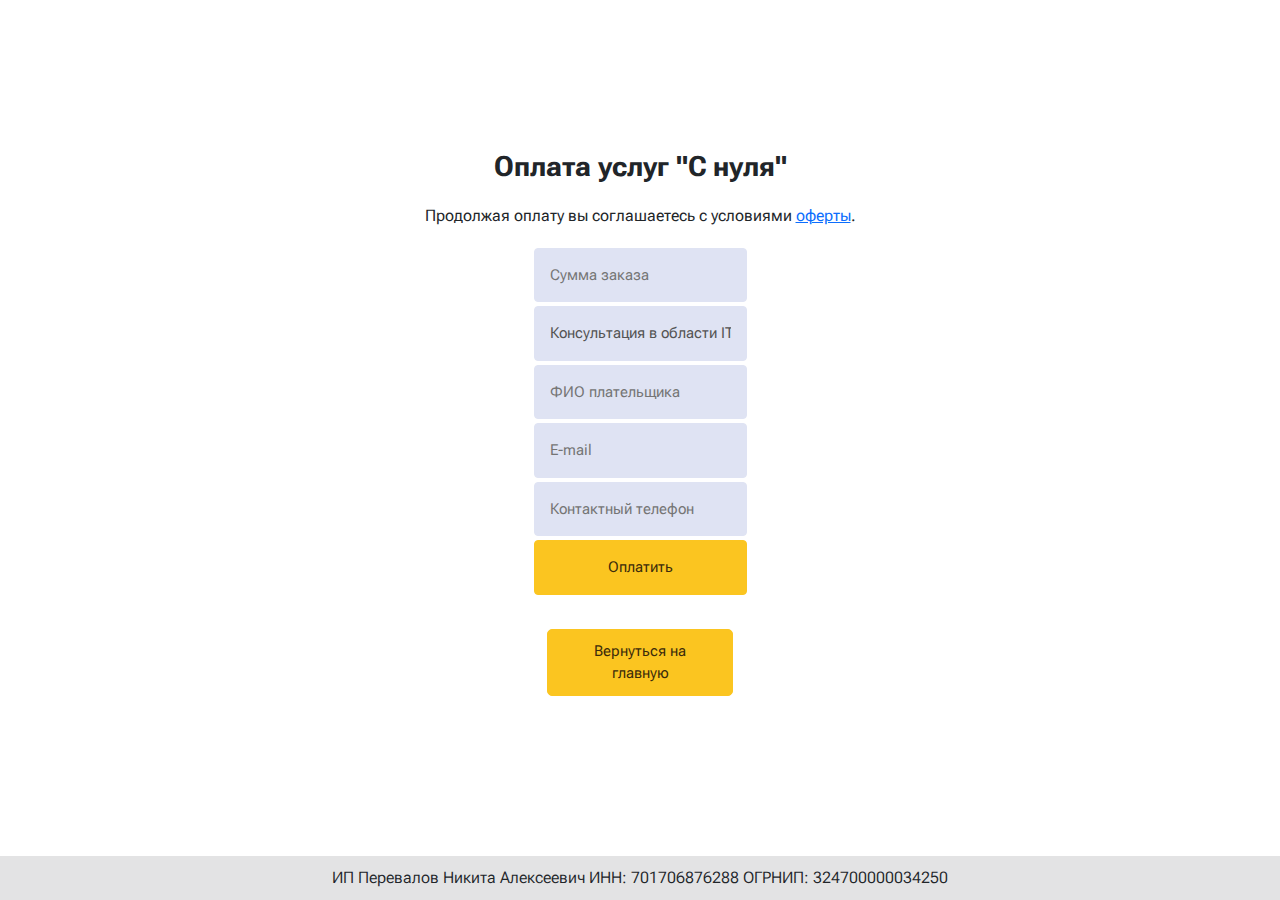
<file: contract-from-zero/payment/index.html>
<!DOCTYPE html>
<html lang="ru">

<head>
    <meta charset="UTF-8">
    <meta name="viewport" content="width=device-width, initial-scale=1.0">
    <link rel="stylesheet" href="../../main.css">
    <link rel="icon" type="image/png" href="../../img/icon.png">
    <link rel="shortcut icon" href="../../img/icon.png">
    <link rel="apple-touch-icon" href="../../img/icon.png">
    <title>Оплата "С нуля" | Perevalov Java Mentor</title>
</head>

<body>
    <main class="payment-main">
        <div class="payment-container">
            <h1 class="payment__title">Оплата услуг "С нуля"</h1>
            <p class="payment__agreement">
                Продолжая оплату вы соглашаетесь с условиями 
                <a href="/contract-from-zero" class="payment__link">оферты</a>.
            </p>
            <script src="https://securepay.tinkoff.ru/html/payForm/js/tinkoff_v2.js"></script>
            <form class="payform-tbank" name="payform-tbank" id="payform-tbank">
                <input class="payform-tbank-row" type="hidden" name="terminalkey" value="1725879320086">
                <input class="payform-tbank-row" type="hidden" name="frame" value="true">
                <input class="payform-tbank-row" type="hidden" name="language" value="ru">
                <input class="payform-tbank-row" type="hidden" name="receipt" value="">
                <input class="payform-tbank-row" type="text" placeholder="Сумма заказа" name="amount" required>
                <input class="payform-tbank-row" type="hidden" placeholder="Номер заказа" name="order">
                <input class="payform-tbank-row" type="text" placeholder="Описание заказа" name="description" value="Консультация в области IT" disabled>
                <input class="payform-tbank-row" type="text" placeholder="ФИО плательщика" name="name">
                <input class="payform-tbank-row" type="email" placeholder="E-mail" name="email">
                <input class="payform-tbank-row" type="tel" placeholder="Контактный телефон" name="phone">
                <input class="payform-tbank-row payform-tbank-btn" type="submit" value="Оплатить">
            </form>
            <script type="text/javascript">
                const TPF = document.getElementById("payform-tbank");

                TPF.addEventListener("submit", function (e) {
                    e.preventDefault();
                    const { description, amount, email, phone, receipt } = TPF;

                    if (receipt) {
                        if (!email.value && !phone.value)
                            return alert("Поле E-mail или Phone не должно быть пустым");

                        TPF.receipt.value = JSON.stringify({
                            "EmailCompany": "perevalov.na@mail.ru",
                            "Taxation": "usn_income",
                            "Items": [
                                {
                                    "Name": "Консультация в области IT",
                                    "Price": amount.value + '00',
                                    "Quantity": 1.00,
                                    "Amount": amount.value + '00',
                                    "PaymentMethod": "full_payment",
                                    "PaymentObject": "service",
                                    "Tax": "none"
                                }
                            ]
                        });
                    }
                    pay(TPF);
                })
            </script>
            <div class="button-container">
                <a href="/" class="comeback-button" rel="noopener noreferrer">
                    Вернуться на главную
                </a>
            </div>
        </div>
        <footer>
            <div class="footer__description">
                ИП Перевалов Никита Алексеевич
                ИНН:&nbsp;701706876288
                ОГРНИП:&nbsp;324700000034250
            </div>
        </footer>
    </main>
</body>

</html>
</file>
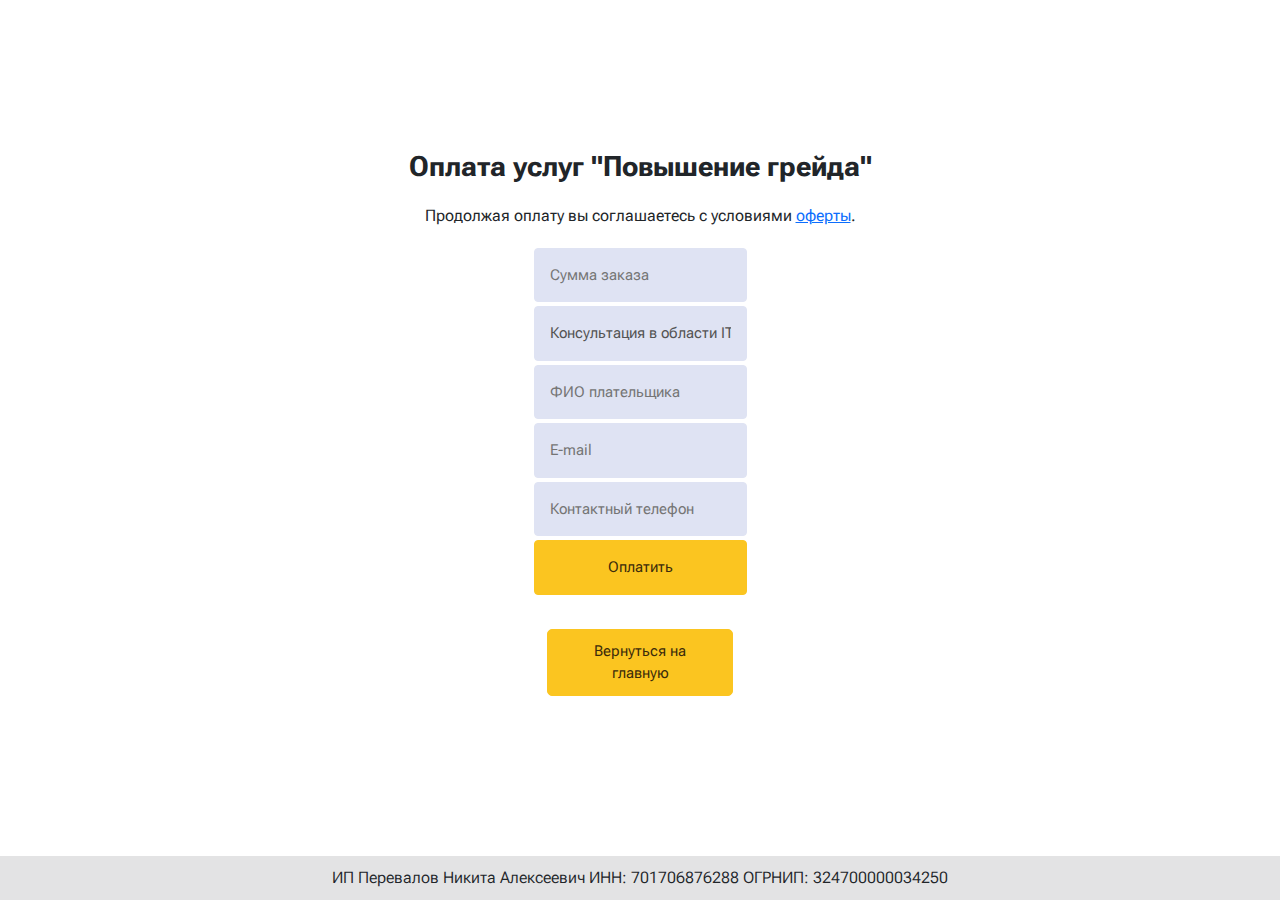
<file: contract-gradeup/payment/index.html>
<!DOCTYPE html>
<html lang="ru">

<head>
    <meta charset="UTF-8">
    <meta name="viewport" content="width=device-width, initial-scale=1.0">
    <link rel="stylesheet" href="../../main.css">
    <link rel="icon" type="image/png" href="../../img/icon.png">
    <link rel="shortcut icon" href="../../img/icon.png">
    <link rel="apple-touch-icon" href="../../img/icon.png">
    <title>Оплата "Повышение грейда" | Perevalov Java Mentor</title>
</head>

<body>
    <main class="payment-main">
        <div class="payment-container">
            <h1 class="payment__title">Оплата услуг "Повышение грейда"</h1>
            <p class="payment__agreement">
                Продолжая оплату вы соглашаетесь с условиями 
                <a href="/contract-gradeup" class="payment__link">оферты</a>.
            </p>
            <script src="https://securepay.tinkoff.ru/html/payForm/js/tinkoff_v2.js"></script>
            <form class="payform-tbank" name="payform-tbank" id="payform-tbank">
                <input class="payform-tbank-row" type="hidden" name="terminalkey" value="1725879320086">
                <input class="payform-tbank-row" type="hidden" name="frame" value="true">
                <input class="payform-tbank-row" type="hidden" name="language" value="ru">
                <input class="payform-tbank-row" type="hidden" name="receipt" value="">
                <input class="payform-tbank-row" type="text" placeholder="Сумма заказа" name="amount" required>
                <input class="payform-tbank-row" type="hidden" placeholder="Номер заказа" name="order">
                <input class="payform-tbank-row" type="text" placeholder="Описание заказа" name="description" value="Консультация в области IT" disabled>
                <input class="payform-tbank-row" type="text" placeholder="ФИО плательщика" name="name">
                <input class="payform-tbank-row" type="email" placeholder="E-mail" name="email">
                <input class="payform-tbank-row" type="tel" placeholder="Контактный телефон" name="phone">
                <input class="payform-tbank-row payform-tbank-btn" type="submit" value="Оплатить">
            </form>
            <script type="text/javascript">
                const TPF = document.getElementById("payform-tbank");

                TPF.addEventListener("submit", function (e) {
                    e.preventDefault();
                    const { description, amount, email, phone, receipt } = TPF;

                    if (receipt) {
                        if (!email.value && !phone.value)
                            return alert("Поле E-mail или Phone не должно быть пустым");

                        TPF.receipt.value = JSON.stringify({
                            "EmailCompany": "perevalov.na@mail.ru",
                            "Taxation": "usn_income",
                            "Items": [
                                {
                                    "Name": "Консультация в области IT",
                                    "Price": amount.value + '00',
                                    "Quantity": 1.00,
                                    "Amount": amount.value + '00',
                                    "PaymentMethod": "full_payment",
                                    "PaymentObject": "service",
                                    "Tax": "none"
                                }
                            ]
                        });
                    }
                    pay(TPF);
                })
            </script>
            <div class="button-container">
                <a href="/" class="comeback-button" rel="noopener noreferrer">
                    Вернуться на главную
                </a>
            </div>
        </div>
        <footer>
            <div class="footer__description">
                ИП Перевалов Никита Алексеевич
                ИНН:&nbsp;701706876288
                ОГРНИП:&nbsp;324700000034250
            </div>
        </footer>
    </main>
</body>

</html>
</file>
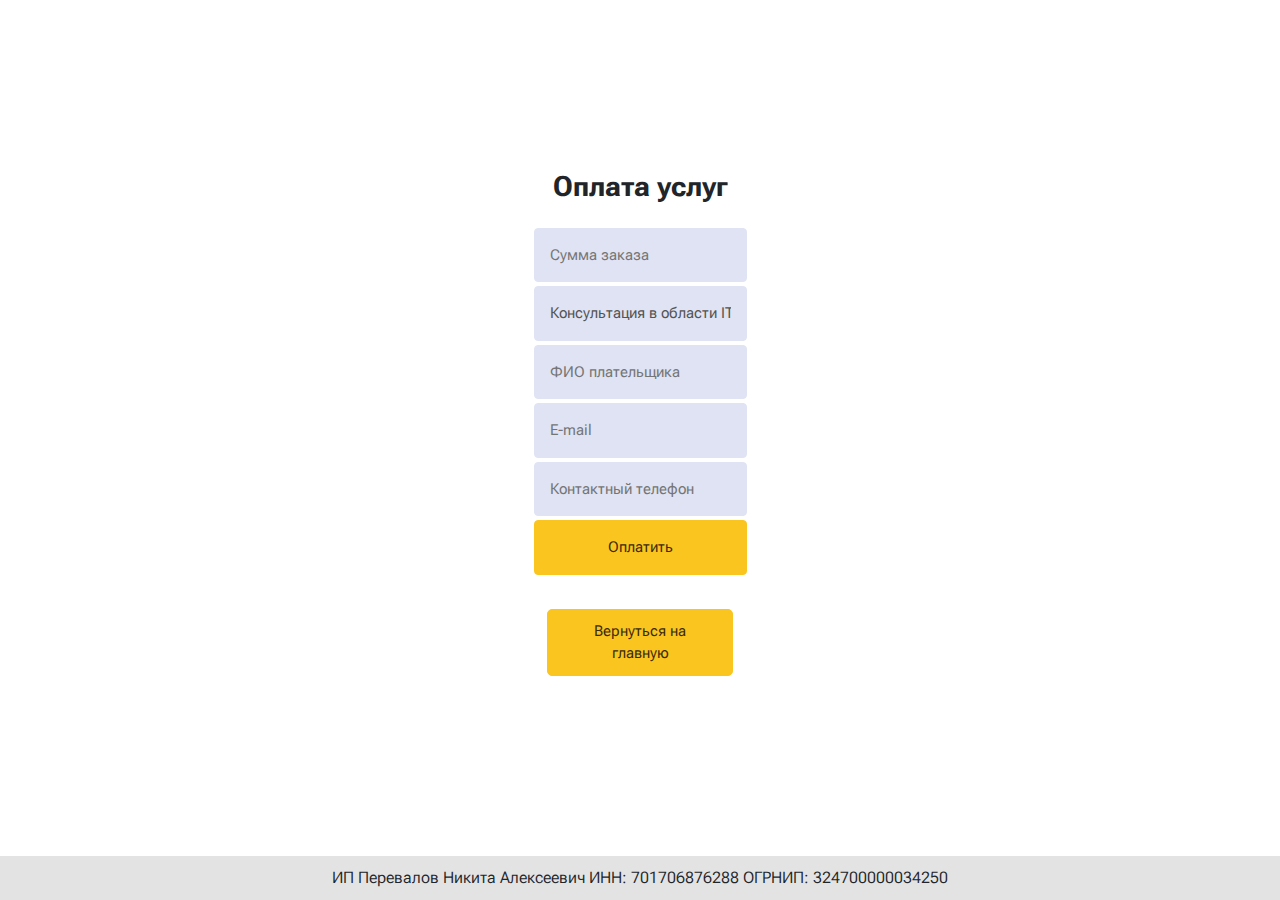
<file: payment.html>
<!DOCTYPE html>
<html lang="ru">

<head>
    <meta charset="UTF-8">
    <meta name="viewport" content="width=device-width, initial-scale=1.0">
    <link rel="stylesheet" href="main.css">
    <link rel="icon" type="image/png" href="img/icon.png">
    <title>Оплата | Perevalov Java Mentor</title>
</head>

<body>
    <main class="payment-main">
        <div class="payment-container">
            <h1 class="payment__title">Оплата услуг</h1>
            <script src="https://securepay.tinkoff.ru/html/payForm/js/tinkoff_v2.js"></script>
            <form class="payform-tbank" name="payform-tbank" id="payform-tbank">
                <input class="payform-tbank-row" type="hidden" name="terminalkey" value="1725879320086">
                <input class="payform-tbank-row" type="hidden" name="frame" value="true">
                <input class="payform-tbank-row" type="hidden" name="language" value="ru">
                <input class="payform-tbank-row" type="hidden" name="receipt" value="">
                <input class="payform-tbank-row" type="text" placeholder="Сумма заказа" name="amount" required>
                <input class="payform-tbank-row" type="hidden" placeholder="Номер заказа" name="order">
                <input class="payform-tbank-row" type="text" placeholder="Описание заказа" name="description" value="Консультация в области IT" disabled>
                <input class="payform-tbank-row" type="text" placeholder="ФИО плательщика" name="name">
                <input class="payform-tbank-row" type="email" placeholder="E-mail" name="email">
                <input class="payform-tbank-row" type="tel" placeholder="Контактный телефон" name="phone">
                <input class="payform-tbank-row payform-tbank-btn" type="submit" value="Оплатить">
            </form>
            <script type="text/javascript">
                const TPF = document.getElementById("payform-tbank");

                TPF.addEventListener("submit", function (e) {
                    e.preventDefault();
                    const { description, amount, email, phone, receipt } = TPF;

                    if (receipt) {
                        if (!email.value && !phone.value)
                            return alert("Поле E-mail или Phone не должно быть пустым");

                        TPF.receipt.value = JSON.stringify({
                            "EmailCompany": "perevalov.na@mail.ru",
                            "Taxation": "usn_income",
                            // "FfdVersion": "1.2",
                            "Items": [
                                {
                                    // "Name": description.value || "Оплата",
                                    "Name": "Консультация в области IT",
                                    "Price": amount.value + '00',
                                    "Quantity": 1.00,
                                    "Amount": amount.value + '00',
                                    "PaymentMethod": "full_payment",
                                    "PaymentObject": "service",
                                    "Tax": "none"
                                }
                            ]
                        });
                    }
                    pay(TPF);
                })
            </script>
            <div class="button-container">
                <a href="/" class="comeback-button" rel="noopener noreferrer">
                    Вернуться на главную
                </a>
            </div>
        </div>
        <footer>
            <div class="footer__description">
                ИП Перевалов Никита Алексеевич
                ИНН:&nbsp;701706876288
                ОГРНИП:&nbsp;324700000034250
            </div>
        </footer>
    </main>
</body>

</html>
</file>
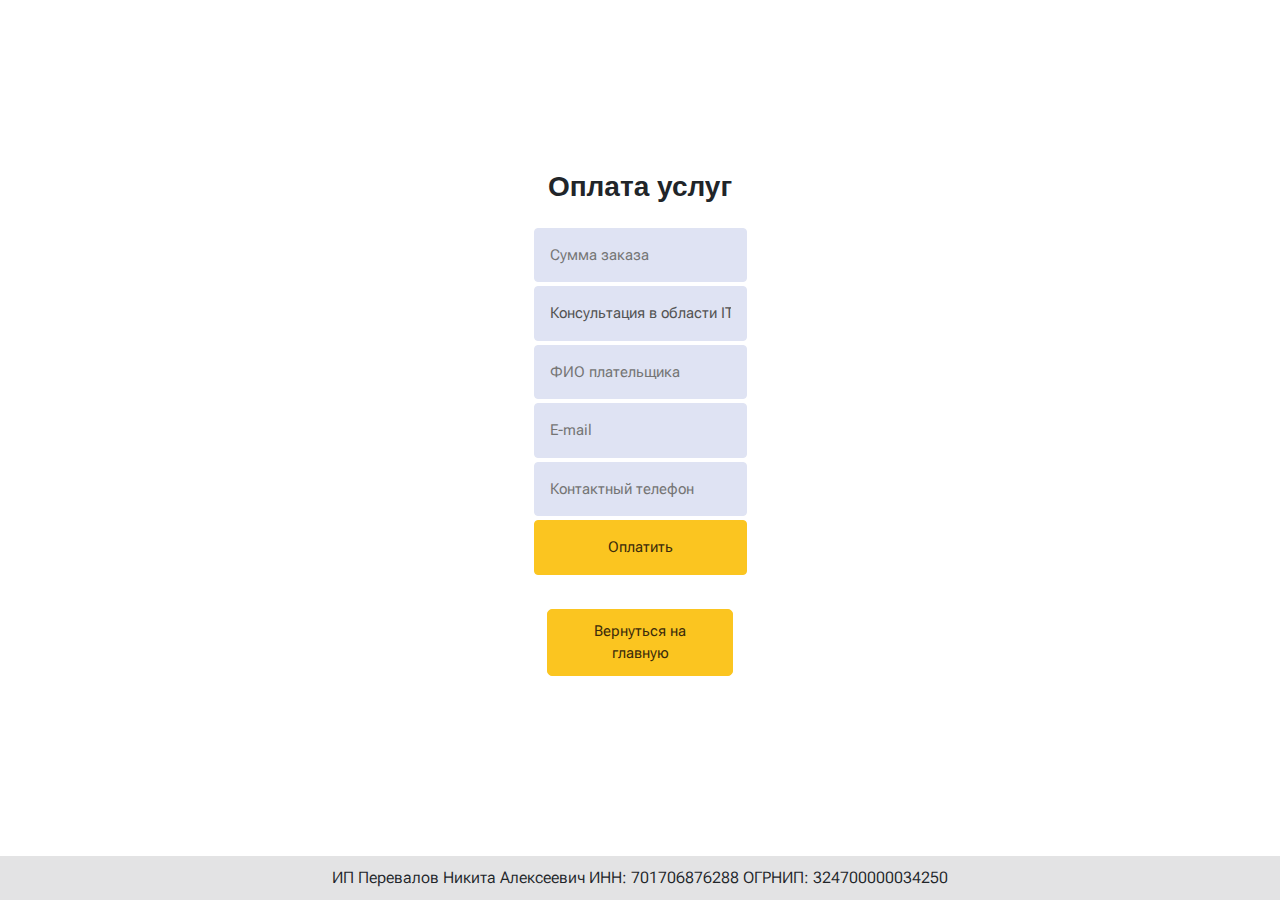
<file: tbank-payment.html>
<!DOCTYPE html>
<html lang="ru">

<head>
    <meta charset="UTF-8">
    <meta name="viewport" content="width=device-width, initial-scale=1.0">
    <link rel="stylesheet" href="tbank-style.css">
    <link rel="icon" type="image/png" href="img/icon.png">
    <title>Оплата | Perevalov Java Mentor</title>
</head>

<body>
    <main class="payment-main">
        <div class="payment-container">
            <h1 class="payment__title">Оплата услуг</h1>
            <script src="https://securepay.tinkoff.ru/html/payForm/js/tinkoff_v2.js"></script>
            <form class="payform-tbank" name="payform-tbank" id="payform-tbank">
                <input class="payform-tbank-row" type="hidden" name="terminalkey" value="1725879320086">
                <input class="payform-tbank-row" type="hidden" name="frame" value="true">
                <input class="payform-tbank-row" type="hidden" name="language" value="ru">
                <input class="payform-tbank-row" type="hidden" name="receipt" value="">
                <input class="payform-tbank-row" type="text" placeholder="Сумма заказа" name="amount" required>
                <input class="payform-tbank-row" type="hidden" placeholder="Номер заказа" name="order">
                <input class="payform-tbank-row" type="text" placeholder="Описание заказа" name="description" value="Консультация в области IT" disabled>
                <input class="payform-tbank-row" type="text" placeholder="ФИО плательщика" name="name">
                <input class="payform-tbank-row" type="email" placeholder="E-mail" name="email">
                <input class="payform-tbank-row" type="tel" placeholder="Контактный телефон" name="phone">
                <input class="payform-tbank-row payform-tbank-btn" type="submit" value="Оплатить">
            </form>
            <script type="text/javascript">
                const TPF = document.getElementById("payform-tbank");

                TPF.addEventListener("submit", function (e) {
                    e.preventDefault();
                    const { description, amount, email, phone, receipt } = TPF;

                    if (receipt) {
                        if (!email.value && !phone.value)
                            return alert("Поле E-mail или Phone не должно быть пустым");

                        TPF.receipt.value = JSON.stringify({
                            "EmailCompany": "perevalov.na@mail.ru",
                            "Taxation": "usn_income",
                            // "FfdVersion": "1.2",
                            "Items": [
                                {
                                    // "Name": description.value || "Оплата",
                                    "Name": "Консультация в области IT",
                                    "Price": amount.value + '00',
                                    "Quantity": 1.00,
                                    "Amount": amount.value + '00',
                                    "PaymentMethod": "full_payment",
                                    "PaymentObject": "service",
                                    "Tax": "none"
                                }
                            ]
                        });
                    }
                    pay(TPF);
                })
            </script>
            <div class="button-container">
                <a href="/" class="comeback-button" rel="noopener noreferrer">
                    Вернуться на главную
                </a>
            </div>
        </div>
        <footer>
            <div class="footer__description">
                ИП Перевалов Никита Алексеевич
                ИНН:&nbsp;701706876288
                ОГРНИП:&nbsp;324700000034250
            </div>
        </footer>
    </main>
</body>

</html>
</file>
<file: main.css>
@import url('https://cdnjs.cloudflare.com/ajax/libs/font-awesome/6.2.0/css/all.min.css');
@import url('https://fonts.googleapis.com/css2?family=Roboto+Flex:opsz,wght@8..144,100..1000&display=swap');
@import url('https://cdn.jsdelivr.net/npm/bootstrap@5.3.3/dist/css/bootstrap.min.css');
/* @import url('https://maxst.icons8.com/vue-static/landings/line-awesome/font-awesome-line-awesome/css/all.min.css'); */

:root {
    /* Основной цвет фона*/
    --main-color: #e3e3e4;
    /* Второй цвет для кнопок и лого*/
    --second-color: #866364;
    /* Размер заголовков для комп. версии*/
    --big-font-size: 28px;
    /* Размер текста для комп. версии*/
    --small-font-size: 18px;
    /* Толщина шрифта: 100 - тонкий, 1000 - жирный*/
    --thin-font-weight: 350;
    /* Ширина карусели*/
    --width-carousel: 40vw;
    /* Ширина текстовых блоков*/
    --width: 40%;
    /* Размер заголовков для мобильной версии*/
    --mobile-big-font-size: 20px;
    /* Размер текста для мобильной версии*/
    --mobile-small-font-size: 13px;
    /* Коэффициент умножения размера шрифта для сноски "*" */
    --font-reduction-factor-description: 0.2;
    /*Коэффициент умножения размера шрифта для отзывов*/
    --font-reduction-factor-review: 0.8;
}

/* *{
    outline: 1px solid green !important;
} */

body,
html {
    height: 100%;
    margin: 0;
    padding: 0;
    font-family: 'Roboto Flex', sans-serif;
}

::-webkit-scrollbar {
    width: 0;
}

/* header */
header {
    display: flex;
    height: 100vh;
}

.header__left {
    width: 30%;
    background-color: var(--main-color);
}

.header__bg__image {
    height: 100vh;
}

.header__center {
    width: 40%;
    background-color: var(--main-color);
    display: flex;
    flex-direction: column;
    justify-content: center;
    align-items: center;

}

.header__right {
    width: 30%;
    background-color: var(--main-color);
}

.header__logo {
    width: 200px;
    height: 200px;
    border-radius: 50%;
    overflow: hidden;
    margin-bottom: 20px;
    pointer-events: auto;
    opacity: 0;
    transform: translateX(20vh);
}

.header__logo__image {
    width: 100%;
    height: 100%;
    object-fit: cover;
    pointer-events: none;
}

.header__content {
    display: flex;
    flex-direction: column;
    justify-content: center;
    align-items: center;
    opacity: 0;
    transform: translateX(20vh);
}

.header__mentor-name {
    font-size: 32px;
    font-weight: bold;
    margin-bottom: 10px;
}

.header__mentor-description {
    font-size: var(--small-font-size);
    color: #666;
    margin-bottom: 20px;
    text-align: center;
}

.header__social-links {
    display: flex;
    justify-content: space-between;
    width: 200px;
    margin: 0 auto;
}

.social-links__item {
    color: #333;
    font-size: var(--big-font-size);
    transition: color 0.3s ease;
}

.social-links__item:hover {
    color: var(--second-color);
}

.fa-telegram::before {
    content: "\f3fe";
}

.fa-envelope::before {
    content: "\f0e0";
}

.fa-instagram::before {
    content: "\f16d";
}

.animate-element {
    transition: opacity 1s ease-in-out, transform 1s ease-in-out;
}

.animate-element.show {
    opacity: 1;
    transform: translateX(0);
}

/* first-section-container */

.first-section-container {
    display: flex;
    flex-direction: column;
    align-items: center;
}

.first-section-container__description,
.first-section-container__works {
    width: var(--width);
}

.description__title,
.review__title,
.works__title--main,
.price-container__title,
.payment__title {
    font-size: var(--big-font-size);
    font-weight: bold;
    margin-bottom: 20px;
    margin-top: 20px;
    text-align: center;
}

.description__text {
    font-size: var(--small-font-size);
    line-height: 1.6;
    font-weight: var(--thin-font-weight);
    text-align: justify;
}

.first-section-container__description .description__text:not(:last-child) {
    margin-bottom: 15px;
}

.works {
    list-style-type: none;
    padding-left: 0;
    padding-top: 10px;
    line-height: 1.6;
}

.works__item--list {
    position: relative;
    padding-left: 25px;
    margin-bottom: 15px;
    font-size: var(--small-font-size);
    text-align: justify;
    font-weight: var(--thin-font-weight);
}

.works__item--list::before {
    content: "\f058";
    font-family: "Font Awesome 5 Free", serif;
    font-weight: 900;
    color: var(--second-color);
    position: absolute;
    opacity: 0.3;
    transition: opacity 0.3s ease;
    left: 0;
}

.works__item--list:hover::before {
    opacity: 1;
}

/* price-container */
.price-container {
    display: flex;
    flex-direction: column;
    align-items: center;
    width: var(--width);
    margin: 0 auto;
}

.price-container__item {
    display: flex;
    justify-content: space-between;
    width: 100%;
    padding: 15px 0;
    border-top: 1px solid #e0e0e0;
}

.price-container__item-name,
.price-container__item-price {
    font-size: var(--small-font-size);
    font-weight: var(--thin-font-weight);
}

.price-container__item-name {
    color: #333;
}

.price-container__item-price {
    color: var(--second-color);
    font-weight: bold;
    text-align: right;
}

.price-container__description {
    font-size: var(--small-font-size)*var(--font-reduction-factor-description);
    color: #666;
    margin-top: 20px;
    text-align: center;
}

/* footer */
.footer__description {
    background-color: var(--main-color);
    text-align: center;
    padding: 10px;
    font-weight: var(--thin-font-weight);
}

/* carousel-container */
.carousel__title {
    font-size: var(--big-font-size);
    font-weight: bold;
    text-align: center;
    margin-bottom: 20px;
}

.carousel-container {
    width: var(--width-carousel);
    margin: 0px auto;
    border-radius: 10px;
}

.carousel-item {
    min-height: 10vh;
}

.author {
    color: var(--second-color);
    display: block;
    font-size: var(--small-font-size)*var(--font-reduction-factor-review);
    font-weight: var(--thin-font-weight);
    text-align: center;
}

.author i {
    padding-left: 10px;
    color: var(--second-color);
    opacity: 0.5;
}

.author:hover i {
    animation: pulse 0.5s infinite ease-in-out;
    color: var(--second-color);
    opacity: 1;
}

.last-slide {
    font-size: var(--small-font-size);
    padding-top: 3vh;
}

@keyframes pulse {
    0% {
        transform: scale(1);
    }

    50% {
        transform: scale(1.1);
    }

    100% {
        transform: scale(1);
    }
}

.review-text {
    font-size: var(--small-font-size)*var(--font-reduction-factor-review);
    line-height: 1.5;
    color: #666;
    text-align: justify;
    margin: auto;
    font-weight: var(--thin-font-weight);
    padding-bottom: 10px;
    padding-left: 12%;
    padding-right: 12%;
}

.carousel-control-prev-icon,
.carousel-control-next-icon {
    background-image: none !important;
}

.carousel-control-prev i,
.carousel-control-next i {
    font-size: var(--big-font-size);
    color: var(--second-color);
    opacity: 1;
    transition: opacity 0.3s ease;
}

.carousel-control-prev:hover i,
.carousel-control-next:hover i {
    opacity: 1;
}

.quotes {
    position: absolute;
    top: -2vh;
    left: 4vw;
    z-index: 0;
    width: 80px;
    transition: opacity 0.5s ease-in-out;
    opacity: 0.2;
}

/* write-me-button*/
.button-container {
    width: var(--width);
    display: flex;
    align-items: center;
    justify-content: space-around;
    margin: 0px auto;
    padding: 20px 0px;
}

.write-me-button,
.payment-button {
    background-color: var(--second-color);
    font-size: var(--small-font-size);
    border-radius: 50px;
    padding: 15px 30px;
    color: #fff;
    border: none;
    cursor: pointer;
    box-shadow: 0 4px 8px rgba(0, 0, 0, 0.2);
    text-decoration: none;
    display: flex;
    align-items: center;
    justify-content: center;
    margin: 20px 0;
}

.comeback-button {
    background-color: #FBC520;
    border: 1px solid #FBC520;
    color: #3C2C0B;
    padding: 10px 30px;
    text-align: center;
    text-decoration: none;
    display: inline-block;
    font-size: 15px;
    margin: 10px 2px;
    cursor: pointer;
    border-radius: 5px;
    transition: background-color 0.3s ease;
    width: 186px;
}

.comeback-button:hover {
    background-color: #FAB619;
    border: 1px solid #FAB619;
}

@media screen and (max-width: 804px) {
    header {
        flex-direction: row-reverse;
    }

    .header__left,
    .header__right {
        display: none;
    }

    .header__center {
        width: 100%;
    }


    .description__title,
    .review__title,
    .works__title--main,
    .price-container__title,
    .carousel__title {
        font-size: var(--mobile-big-font-size);
    }

    .description__text,
    .works__item--list,
    .author,
    .review-text,
    .price-container__item-name,
    .price-container__item-price,
    .footer__description,
    .write-me-button {
        font-size: var(--mobile-small-font-size);
    }

    .first-section-container__description,
    .first-section-container__works,
    .price-container,
    .button-container {
        padding: 10px;
        width: 90%;
    }

    .price-container__description {
        font-size: 12px;
    }

    .carousel-container {
        width: 100%;
    }

    .review-text {
        padding-left: 14%;
        padding-right: 14%;
    }

    .quotes {
        top: -2vh;
        left: 8vw;
        width: 70px;
    }

}

.payform-tbank {
    display: -webkit-box;
    display: -ms-flexbox;
    display: flex;
    margin: 2px auto;
    -webkit-box-orient: vertical;
    -webkit-box-direction: normal;
    -ms-flex-direction: column;
    flex-direction: column;
    max-width: 250px;
}

.payform-tbank-row {
    margin: 2px;
    border-radius: 4px;
    -webkit-box-flex: 1;
    -ms-flex: 1;
    flex: 1;
    -webkit-transition: 0.3s;
    -o-transition: 0.3s;
    transition: 0.3s;
    border: 1px solid #DFE3F3;
    padding: 15px;
    outline: none;
    background-color: #DFE3F3;
    font-size: 15px;
}

.payform-tbank-row:focus {
    background-color: #FFFFFF;
    border: 1px solid #616871;
    border-radius: 4px;
}

.payform-tbank-btn {
    background-color: #FBC520;
    border: 1px solid #FBC520;
    color: #3C2C0B;
}

.payform-tbank-btn:hover {
    background-color: #FAB619;
    border: 1px solid #FAB619;
}


.payment-main{
    display: flex;
    flex-direction: column;
    height: 100vh;
}

.payment-container {
    display: flex;
    flex-direction: column;
    justify-content: center;
    align-items: center;
    flex-grow: 1;
}
</file>
<file: tbank-style.css>
@import url('https://cdnjs.cloudflare.com/ajax/libs/font-awesome/6.2.0/css/all.min.css');
@import url('https://fonts.googleapis.com/css2?family=Roboto+Flex:opsz,wght@8..144,100..1000&display=swap');
@import url('https://cdn.jsdelivr.net/npm/bootstrap@5.3.3/dist/css/bootstrap.min.css');
/* @import url('https://maxst.icons8.com/vue-static/landings/line-awesome/font-awesome-line-awesome/css/all.min.css'); */

:root {
    /* Основной цвет фона*/
    --main-color: #e3e3e4;
    /* Второй цвет для кнопок и лого*/
    --second-color: #866364;
    /* Размер заголовков для комп. версии*/
    --big-font-size: 28px;
    /* Размер текста для комп. версии*/
    --small-font-size: 18px;
    /* Толщина шрифта: 100 - тонкий, 1000 - жирный*/
    --thin-font-weight: 350;
    /* Ширина карусели*/
    --width-carousel: 40vw;
    /* Ширина текстовых блоков*/
    --width: 40%;
    /* Размер заголовков для мобильной версии*/
    --mobile-big-font-size: 20px;
    /* Размер текста для мобильной версии*/
    --mobile-small-font-size: 13px;
    /* Коэффициент умножения размера шрифта для сноски "*" */
    --font-reduction-factor-description: 0.2;
    /*Коэффициент умножения размера шрифта для отзывов*/
    --font-reduction-factor-review: 0.8;
}

/* *{
    outline: 1px solid green !important;
} */

body,
html {
    height: 100%;
    margin: 0;
    padding: 0;
    font-family: 'Roboto Flex', sans-serif;
}

::-webkit-scrollbar {
    width: 0;
}

/* header */
header {
    display: flex;
    height: 100vh;
}

.header__left {
    width: 30%;
    background-color: var(--main-color);
}

.header__bg__image {
    height: 100vh;
}

.header__center {
    width: 40%;
    background-color: var(--main-color);
    display: flex;
    flex-direction: column;
    justify-content: center;
    align-items: center;

}

.header__right {
    width: 30%;
    background-color: var(--main-color);
}

.header__logo {
    width: 200px;
    height: 200px;
    border-radius: 50%;
    overflow: hidden;
    margin-bottom: 20px;
    pointer-events: auto;
    opacity: 0;
    transform: translateX(20vh);
}

.header__logo__image {
    width: 100%;
    height: 100%;
    object-fit: cover;
    pointer-events: none;
}

.header__content {
    display: flex;
    flex-direction: column;
    justify-content: center;
    align-items: center;
    opacity: 0;
    transform: translateX(20vh);
}

.header__mentor-name {
    font-size: 32px;
    font-weight: bold;
    margin-bottom: 10px;
}

.header__mentor-description {
    font-size: var(--small-font-size);
    color: #666;
    margin-bottom: 20px;
    text-align: center;
}

.header__social-links {
    display: flex;
    justify-content: space-between;
    width: 200px;
    margin: 0 auto;
}

.social-links__item {
    color: #333;
    font-size: var(--big-font-size);
    transition: color 0.3s ease;
}

.social-links__item:hover {
    color: var(--second-color);
}

.fa-telegram::before {
    content: "\f3fe";
}

.fa-envelope::before {
    content: "\f0e0";
}

.fa-instagram::before {
    content: "\f16d";
}

.animate-element {
    transition: opacity 1s ease-in-out, transform 1s ease-in-out;
}

.animate-element.show {
    opacity: 1;
    transform: translateX(0);
}

/* first-section-container */

.first-section-container {
    display: flex;
    flex-direction: column;
    align-items: center;
}

.first-section-container__description,
.first-section-container__works {
    width: var(--width);
}

.description__title,
.review__title,
.works__title--main,
.price-container__title,
.payment__title {
    font-size: var(--big-font-size);
    font-weight: bold;
    margin-bottom: 20px;
    margin-top: 20px;
    text-align: center;
    font-family: 'Montserrat', sans-serif;
}

.description__text {
    font-size: var(--small-font-size);
    line-height: 1.6;
    font-weight: var(--thin-font-weight);
    text-align: justify;
}

.first-section-container__description .description__text:not(:last-child) {
    margin-bottom: 15px;
}

.works {
    list-style-type: none;
    padding-left: 0;
    padding-top: 10px;
    line-height: 1.6;
}

.works__item--list {
    position: relative;
    padding-left: 25px;
    margin-bottom: 15px;
    font-size: var(--small-font-size);
    text-align: justify;
    font-weight: var(--thin-font-weight);
}

.works__item--list::before {
    content: "\f058";
    font-family: "Font Awesome 5 Free", serif;
    font-weight: 900;
    color: var(--second-color);
    position: absolute;
    opacity: 0.3;
    transition: opacity 0.3s ease;
    left: 0;
}

.works__item--list:hover::before {
    opacity: 1;
}

/* price-container */
.price-container {
    display: flex;
    flex-direction: column;
    align-items: center;
    width: var(--width);
    margin: 0 auto;
}

.price-container__item {
    display: flex;
    justify-content: space-between;
    width: 100%;
    padding: 15px 0;
    border-top: 1px solid #e0e0e0;
}

.price-container__item-name,
.price-container__item-price {
    font-size: var(--small-font-size);
    font-weight: var(--thin-font-weight);
}

.price-container__item-name {
    color: #333;
}

.price-container__item-price {
    color: var(--second-color);
    font-weight: bold;
    text-align: right;
}

.price-container__description {
    font-size: calc(var(--small-font-size) * var(--font-reduction-factor-description));
    color: #666;
    margin-top: 20px;
    text-align: center;
}

/* footer */
.footer__description {
    background-color: var(--main-color);
    text-align: center;
    padding: 10px;
    font-weight: var(--thin-font-weight);
}

/* carousel-container */
.carousel__title {
    font-size: var(--big-font-size);
    font-weight: bold;
    text-align: center;
    margin-bottom: 20px;
}

.carousel-container {
    width: var(--width-carousel);
    margin: 0px auto;
    border-radius: 10px;
}

.carousel-item {
    min-height: 10vh;
}

.author {
    color: var(--second-color);
    display: block;
    font-size: calc(var(--small-font-size) * var(--font-reduction-factor-review));
    font-weight: var(--thin-font-weight);
    text-align: center;
}

.author i {
    padding-left: 10px;
    color: var(--second-color);
    opacity: 0.5;
}

.author:hover i {
    animation: pulse 0.5s infinite ease-in-out;
    color: var(--second-color);
    opacity: 1;
}

.last-slide {
    font-size: var(--small-font-size);
    padding-top: 3vh;
}

@keyframes pulse {
    0% {
        transform: scale(1);
    }

    50% {
        transform: scale(1.1);
    }

    100% {
        transform: scale(1);
    }
}

.review-text {
    font-size: calc(var(--small-font-size) * var(--font-reduction-factor-review));
    line-height: 1.5;
    color: #666;
    text-align: justify;
    margin: auto;
    font-weight: var(--thin-font-weight);
    padding-bottom: 10px;
    padding-left: 12%;
    padding-right: 12%;
}

.carousel-control-prev-icon,
.carousel-control-next-icon {
    background-image: none !important;
}

.carousel-control-prev i,
.carousel-control-next i {
    font-size: var(--big-font-size);
    color: var(--second-color);
    opacity: 1;
    transition: opacity 0.3s ease;
}

.carousel-control-prev:hover i,
.carousel-control-next:hover i {
    opacity: 1;
}

.quotes {
    position: absolute;
    top: -2vh;
    left: 4vw;
    z-index: 0;
    width: 80px;
    transition: opacity 0.5s ease-in-out;
    opacity: 0.2;
}

/* write-me-button*/
.button-container {
    width: var(--width);
    display: flex;
    align-items: center;
    justify-content: space-around;
    margin: 0px auto;
    padding: 20px 0px;
}

.write-me-button,
.payment-button {
    background-color: var(--second-color);
    font-size: var(--small-font-size);
    border-radius: 50px;
    padding: 15px 30px;
    color: #fff;
    border: none;
    cursor: pointer;
    box-shadow: 0 4px 8px rgba(0, 0, 0, 0.2);
    text-decoration: none;
    display: flex;
    align-items: center;
    justify-content: center;
    margin: 20px 0;
}

.comeback-button {
    background-color: #FBC520;
    border: 1px solid #FBC520;
    color: #3C2C0B;
    padding: 10px 30px;
    text-align: center;
    text-decoration: none;
    display: inline-block;
    font-size: 15px;
    margin: 10px 2px;
    cursor: pointer;
    border-radius: 5px;
    transition: background-color 0.3s ease;
    width: 186px;
}

.comeback-button:hover {
    background-color: #FAB619;
    border: 1px solid #FAB619;
}

@media screen and (max-width: 804px) {
    header {
        flex-direction: row-reverse;
    }

    .header__left,
    .header__right {
        display: none;
    }

    .header__center {
        width: 100%;
    }


    .description__title,
    .review__title,
    .works__title--main,
    .price-container__title,
    .carousel__title {
        font-size: var(--mobile-big-font-size);
    }

    .description__text,
    .works__item--list,
    .author,
    .review-text,
    .price-container__item-name,
    .price-container__item-price,
    .footer__description,
    .write-me-button {
        font-size: var(--mobile-small-font-size);
    }

    .first-section-container__description,
    .first-section-container__works,
    .price-container,
    .button-container {
        padding: 10px;
        width: 90%;
    }

    .price-container__description {
        font-size: 12px;
    }

    .carousel-container {
        width: 100%;
    }

    .review-text {
        padding-left: 14%;
        padding-right: 14%;
    }

    .quotes {
        top: -2vh;
        left: 8vw;
        width: 70px;
    }

}

.payform-tbank {
    display: -webkit-box;
    display: -ms-flexbox;
    display: flex;
    margin: 2px auto;
    -webkit-box-orient: vertical;
    -webkit-box-direction: normal;
    -ms-flex-direction: column;
    flex-direction: column;
    max-width: 250px;
}

.payform-tbank-row {
    margin: 2px;
    border-radius: 4px;
    -webkit-box-flex: 1;
    -ms-flex: 1;
    flex: 1;
    -webkit-transition: 0.3s;
    -o-transition: 0.3s;
    transition: 0.3s;
    border: 1px solid #DFE3F3;
    padding: 15px;
    outline: none;
    background-color: #DFE3F3;
    font-size: 15px;
}

.payform-tbank-row:focus {
    background-color: #FFFFFF;
    border: 1px solid #616871;
    border-radius: 4px;
}

.payform-tbank-btn {
    background-color: #FBC520;
    border: 1px solid #FBC520;
    color: #3C2C0B;
}

.payform-tbank-btn:hover {
    background-color: #FAB619;
    border: 1px solid #FAB619;
}


.payment-main{
    display: flex;
    flex-direction: column;
    height: 100vh;
}

.payment-container {
    display: flex;
    flex-direction: column;
    justify-content: center;
    align-items: center;
    flex-grow: 1;
}
</file>
